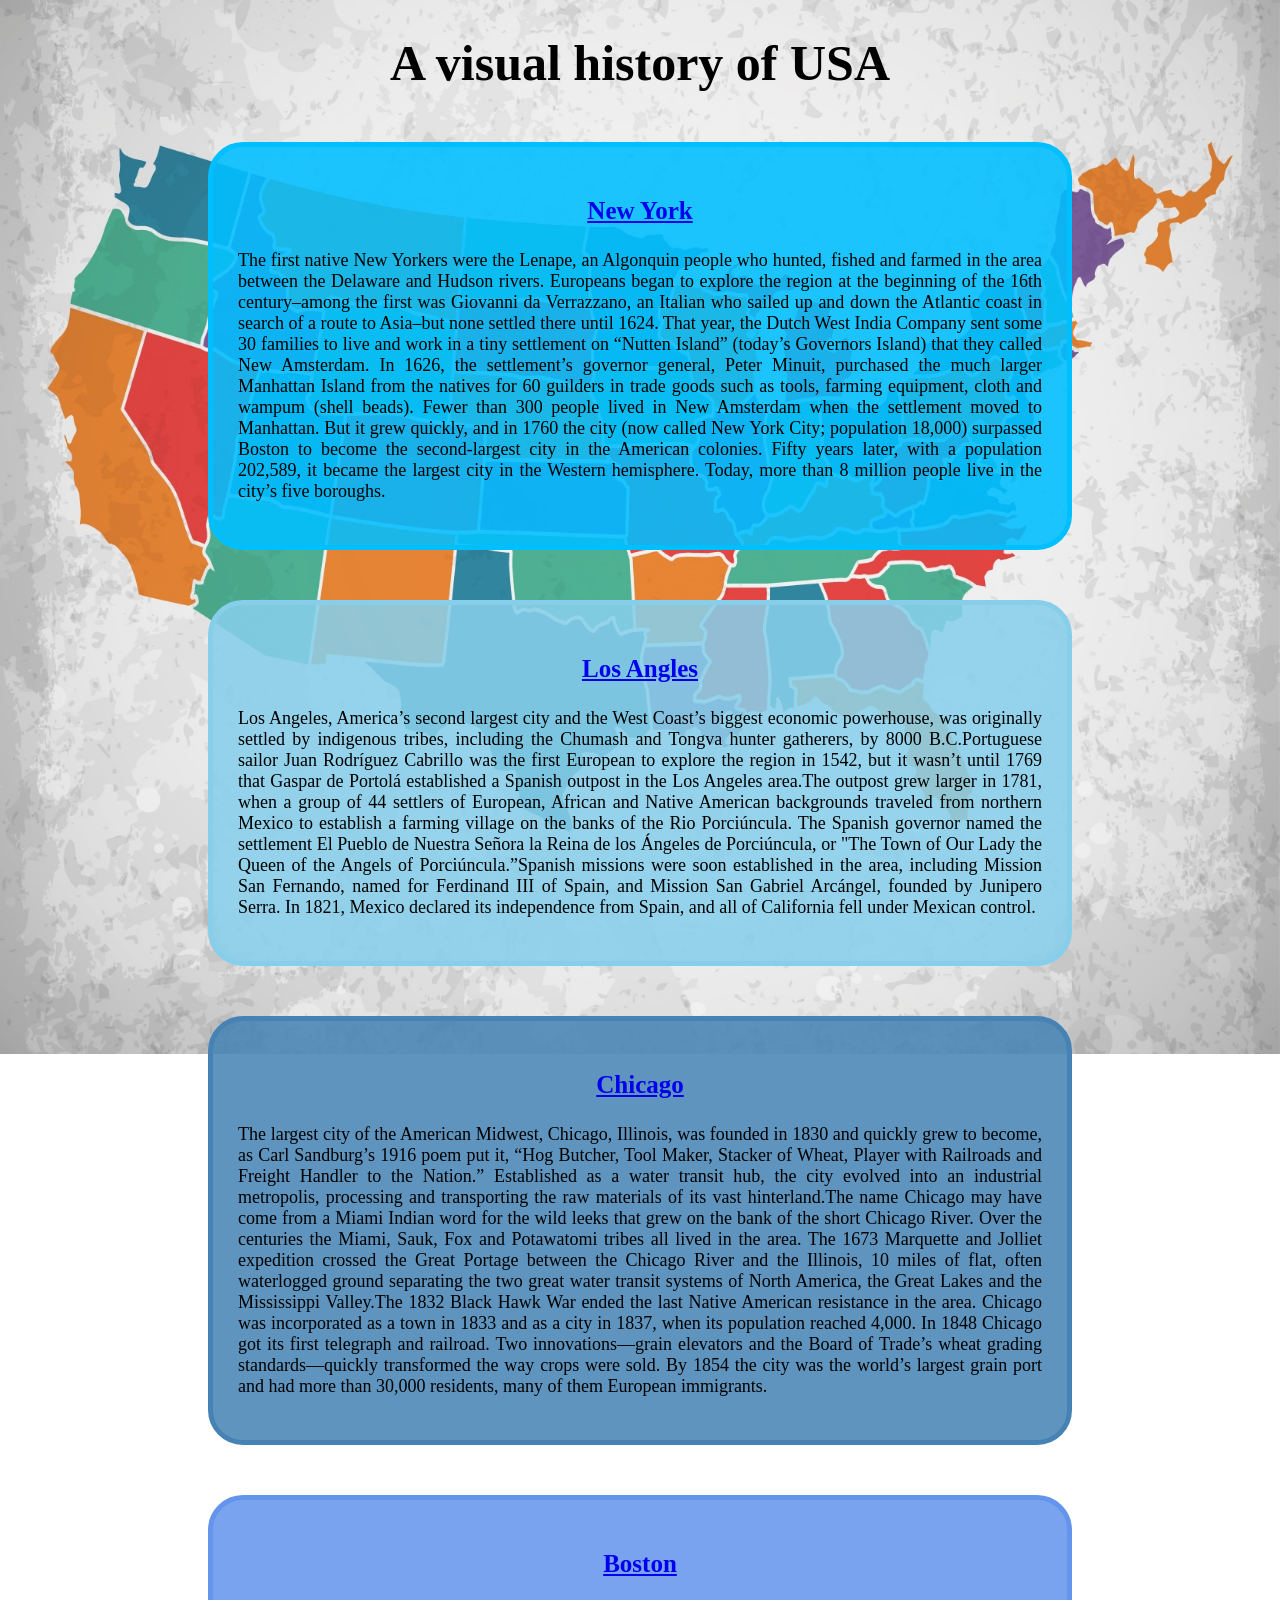
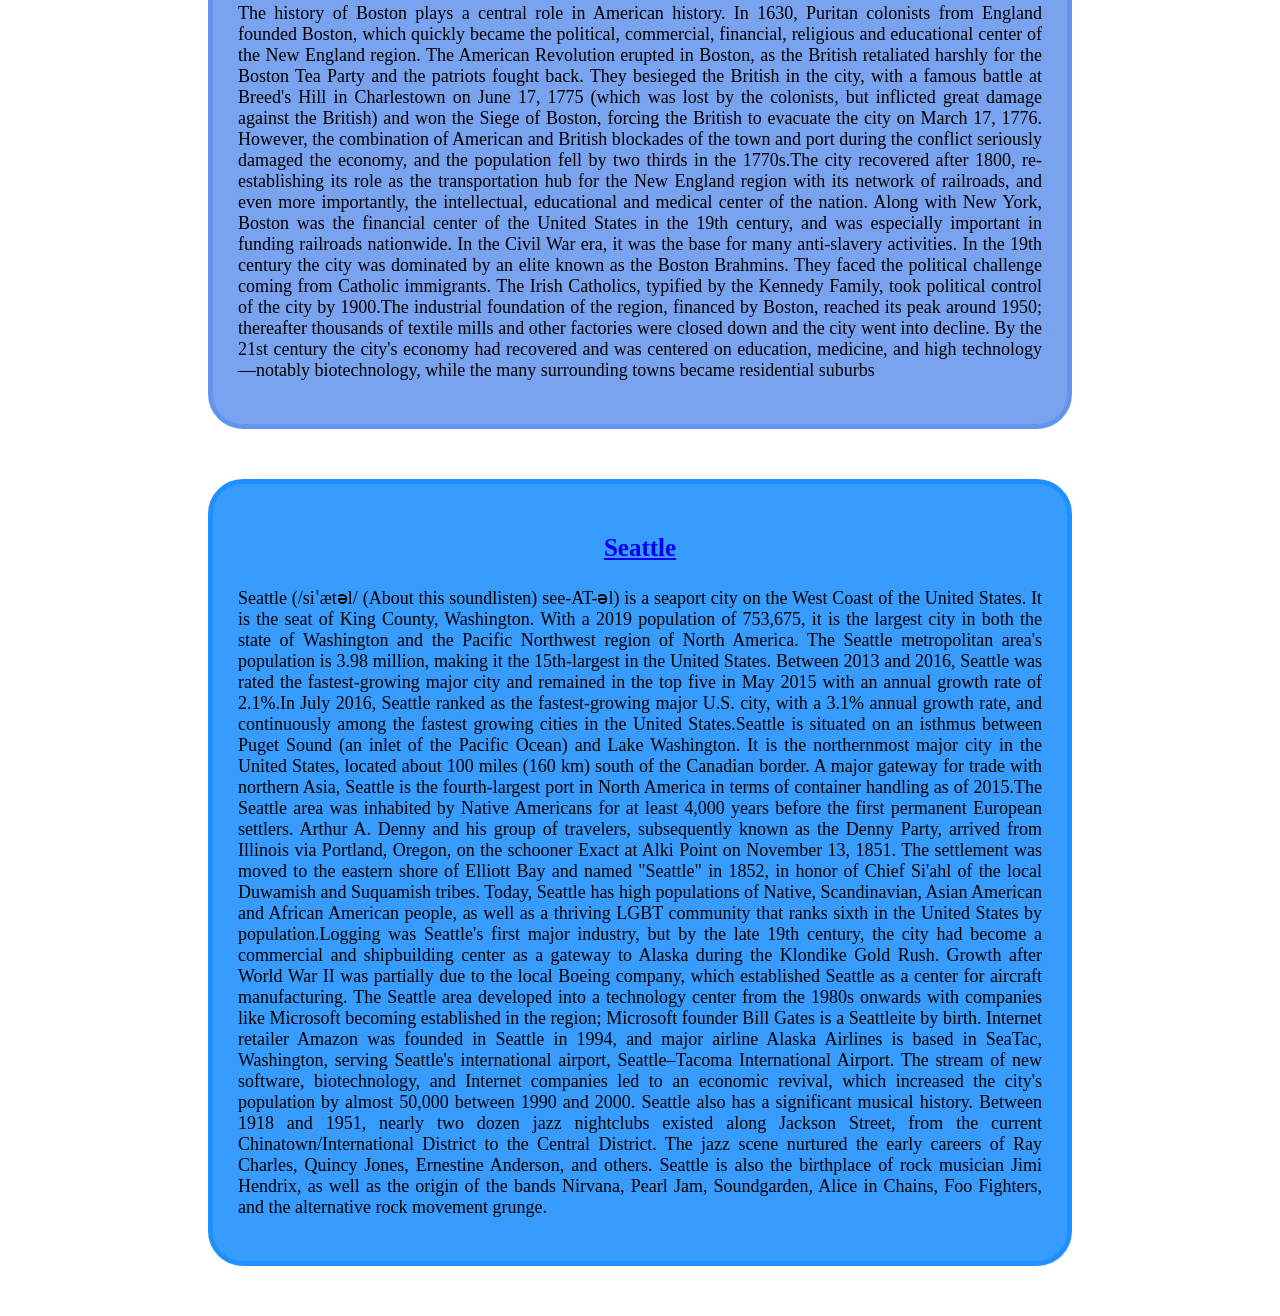
<file: index.html>
<!DOCTYPE html>
<html lang="en">
<head>
    <meta charset="UTF-8">
    <meta http-equiv="X-UA-Compatible" content="IE=edge">
    <meta name="viewport" content="width=device-width, initial-scale=1.0">
    <title>Visual History</title>
    <link rel="shortcut icon" href="world-wide-web.png" type="image/x-icon">
    <link rel="stylesheet" href="style.css">
</head>
<body>

    
    <h1 class="main">
        A visual history of USA
    </h1>
    
    <div class="c1">
    <h3 class="ny">
    <a href="https://www1.nyc.gov/">New  York</a> 
    </h3>
    <p>
        The first native New Yorkers were the Lenape, an Algonquin people who hunted, fished and farmed in the area between the Delaware and Hudson rivers. Europeans began to explore the region at the beginning of the 16th century–among the first was Giovanni da Verrazzano, an Italian who sailed up and down the Atlantic coast in search of a route to Asia–but none settled there until 1624. That year, the Dutch West India Company sent some 30 families to live and work in a tiny settlement on “Nutten Island” (today’s Governors Island) that they called New Amsterdam. In 1626, the settlement’s governor general, Peter Minuit, purchased the much larger Manhattan Island from the natives for 60 guilders in trade goods such as tools, farming equipment, cloth and wampum (shell beads). Fewer than 300 people lived in New Amsterdam when the settlement moved to Manhattan. But it grew quickly, and in 1760 the city (now called New York City; population 18,000) surpassed Boston to become the second-largest city in the American colonies. Fifty years later, with a population 202,589, it became the largest city in the Western hemisphere. Today, more than 8 million people live in the city’s five boroughs.
    </p>
    </div>

    <div class="c2">
    <h3 class="la">
    <a href="https://www.lacity.org/">Los Angles</a>   
    </h3>
    <p>
        Los Angeles, America’s second largest city and the West Coast’s biggest economic powerhouse, was originally settled by indigenous tribes, including the Chumash and Tongva hunter gatherers, by 8000 B.C.Portuguese sailor Juan Rodríguez Cabrillo was the first European to explore the region in 1542, but it wasn’t until 1769 that Gaspar de Portolá established a Spanish outpost in the Los Angeles area.The outpost grew larger in 1781, when a group of 44 settlers of European, African and Native American backgrounds traveled from northern Mexico to establish a farming village on the banks of the Rio Porciúncula. The Spanish governor named the settlement El Pueblo de Nuestra Señora la Reina de los Ángeles de Porciúncula, or "The Town of Our Lady the Queen of the Angels of Porciúncula.”Spanish missions were soon established in the area, including Mission San Fernando, named for Ferdinand III of Spain, and Mission San Gabriel Arcángel, founded by Junipero Serra. In 1821, Mexico declared its independence from Spain, and all of California fell under Mexican control.
    </p>
    </div>

    <div class="c3">
    <h3 class="ch">
    <a href="https://www.chicago.gov/city/en.html">Chicago</a>   
    </h3>
     <p>
        The largest city of the American Midwest, Chicago, Illinois, was founded in 1830 and quickly grew to become, as Carl Sandburg’s 1916 poem put it, “Hog Butcher, Tool Maker, Stacker of Wheat, Player with Railroads and Freight Handler to the Nation.” Established as a water transit hub, the city evolved into an industrial metropolis, processing and transporting the raw materials of its vast hinterland.The name Chicago may have come from a Miami Indian word for the wild leeks that grew on the bank of the short Chicago River. Over the centuries the Miami, Sauk, Fox and Potawatomi tribes all lived in the area. The 1673 Marquette and Jolliet expedition crossed the Great Portage between the Chicago River and the Illinois, 10 miles of flat, often waterlogged ground separating the two great water transit systems of North America, the Great Lakes and the Mississippi Valley.The 1832 Black Hawk War ended the last Native American resistance in the area. Chicago was incorporated as a town in 1833 and as a city in 1837, when its population reached 4,000. In 1848 Chicago got its first telegraph and railroad. Two innovations—grain elevators and the Board of Trade’s wheat grading standards—quickly transformed the way crops were sold. By 1854 the city was the world’s largest grain port and had more than 30,000 residents, many of them European immigrants.
    </p>    
    </div>

    <div class="c4">
    <h3 class="bo">
    <a href="https://www.boston.gov/">Boston</a>
    </h3>
    <p>
        The history of Boston plays a central role in American history. In 1630, Puritan colonists from England founded Boston, which quickly became the political, commercial, financial, religious and educational center of the New England region. The American Revolution erupted in Boston, as the British retaliated harshly for the Boston Tea Party and the patriots fought back. They besieged the British in the city, with a famous battle at Breed's Hill in Charlestown on June 17, 1775 (which was lost by the colonists, but inflicted great damage against the British) and won the Siege of Boston, forcing the British to evacuate the city on March 17, 1776. However, the combination of American and British blockades of the town and port during the conflict seriously damaged the economy, and the population fell by two thirds in the 1770s.The city recovered after 1800, re-establishing its role as the transportation hub for the New England region with its network of railroads, and even more importantly, the intellectual, educational and medical center of the nation. Along with New York, Boston was the financial center of the United States in the 19th century, and was especially important in funding railroads nationwide. In the Civil War era, it was the base for many anti-slavery activities. In the 19th century the city was dominated by an elite known as the Boston Brahmins. They faced the political challenge coming from Catholic immigrants. The Irish Catholics, typified by the Kennedy Family, took political control of the city by 1900.The industrial foundation of the region, financed by Boston, reached its peak around 1950; thereafter thousands of textile mills and other factories were closed down and the city went into decline. By the 21st century the city's economy had recovered and was centered on education, medicine, and high technology—notably biotechnology, while the many surrounding towns became residential suburbs
    </p>
    </div>  

    <div class="c5">
    <h3 class="st">
    <a href="https://www.seattle.gov/">Seattle</a>
    </h3>
    <p>
        Seattle (/siˈætəl/ (About this soundlisten) see-AT-əl) is a seaport city on the West Coast of the United States. It is the seat of King County, Washington. With a 2019 population of 753,675, it is the largest city in both the state of Washington and the Pacific Northwest region of North America. The Seattle metropolitan area's population is 3.98 million, making it the 15th-largest in the United States. Between 2013 and 2016, Seattle was rated the fastest-growing major city and remained in the top five in May 2015 with an annual growth rate of 2.1%.In July 2016, Seattle ranked as the fastest-growing major U.S. city, with a 3.1% annual growth rate, and continuously among the fastest growing cities in the United States.Seattle is situated on an isthmus between Puget Sound (an inlet of the Pacific Ocean) and Lake Washington. It is the northernmost major city in the United States, located about 100 miles (160 km) south of the Canadian border. A major gateway for trade with northern Asia, Seattle is the fourth-largest port in North America in terms of container handling as of 2015.The Seattle area was inhabited by Native Americans for at least 4,000 years before the first permanent European settlers. Arthur A. Denny and his group of travelers, subsequently known as the Denny Party, arrived from Illinois via Portland, Oregon, on the schooner Exact at Alki Point on November 13, 1851. The settlement was moved to the eastern shore of Elliott Bay and named "Seattle" in 1852, in honor of Chief Si'ahl of the local Duwamish and Suquamish tribes. Today, Seattle has high populations of Native, Scandinavian, Asian American and African American people, as well as a thriving LGBT community that ranks sixth in the United States by population.Logging was Seattle's first major industry, but by the late 19th century, the city had become a commercial and shipbuilding center as a gateway to Alaska during the Klondike Gold Rush. Growth after World War II was partially due to the local Boeing company, which established Seattle as a center for aircraft manufacturing. The Seattle area developed into a technology center from the 1980s onwards with companies like Microsoft becoming established in the region; Microsoft founder Bill Gates is a Seattleite by birth. Internet retailer Amazon was founded in Seattle in 1994, and major airline Alaska Airlines is based in SeaTac, Washington, serving Seattle's international airport, Seattle–Tacoma International Airport. The stream of new software, biotechnology, and Internet companies led to an economic revival, which increased the city's population by almost 50,000 between 1990 and 2000. Seattle also has a significant musical history. Between 1918 and 1951, nearly two dozen jazz nightclubs existed along Jackson Street, from the current Chinatown/International District to the Central District. The jazz scene nurtured the early careers of Ray Charles, Quincy Jones, Ernestine Anderson, and others. Seattle is also the birthplace of rock musician Jimi Hendrix, as well as the origin of the bands Nirvana, Pearl Jam, Soundgarden, Alice in Chains, Foo Fighters, and the alternative rock movement grunge.
    </p>
    </div>


</body>
</html>
</file>
<file: style.css>
body{
    background-image: url(map.jpg);
    background-position: center ;
    height: 50%;
    background-size: cover;
    background-attachment: fixed;
    background-repeat: no-repeat;
    opacity: 10;
}
.c1{
     color: black;
     background-color: #00bfffe1;
     font-size: 18px;
     font-weight: 500;
     border: 5px solid  #00BFFF;
     border-radius: 35px;
     margin: 50px 200px;
     padding: 25px;
     text-align: justify;
     
}
.c2{
    color: black;
    background-color:  #87cfebde;
    font-size: 18px;
    font-weight: 500;
    border: 5px solid #87CEEB;
    border-radius: 35px;
    margin: 50px 200px;
    padding: 25px;
    text-align: justify;

}
.c3{
    color: black;
    background-color: #4683b4dc;
    font-size: 18px;
    font-weight: 500;
    border: 5px solid #4682B4;
    border-radius: 35px;
    margin: 50px 200px;
    padding: 25px;
    text-align: justify;
}
.c4{
    color: black;
    background-color: rgba(100, 148, 237, 0.856);
    font-size: 18px;
    font-weight: 500;
    border: 5px solid cornflowerblue;
    border-radius: 35px;
    margin: 50px 200px;
    padding: 25px;
    text-align: justify;
}
.c5{
    color: black;
    background-color: #1e8fffe1;
    font-size: 18px;
    font-weight: 500;
    border: 5px solid #1E90FF;
    border-radius: 35px;
    margin: 50px 200px;
    padding: 25px;
    text-align: justify;
}
.ny{
    text-align: center;
    font-size: 25px;
}
.la{
    text-align: center;
    font-size: 25px;
}
.ch{
    text-align: center;
    font-size: 25px;
}
.bo{
    text-align: center;
    font-size: 25px;
}
.st{
    text-align: center;
    font-size: 25px;
}
.main{
    text-align: center;
    font-size: 50px;
}
</file>
